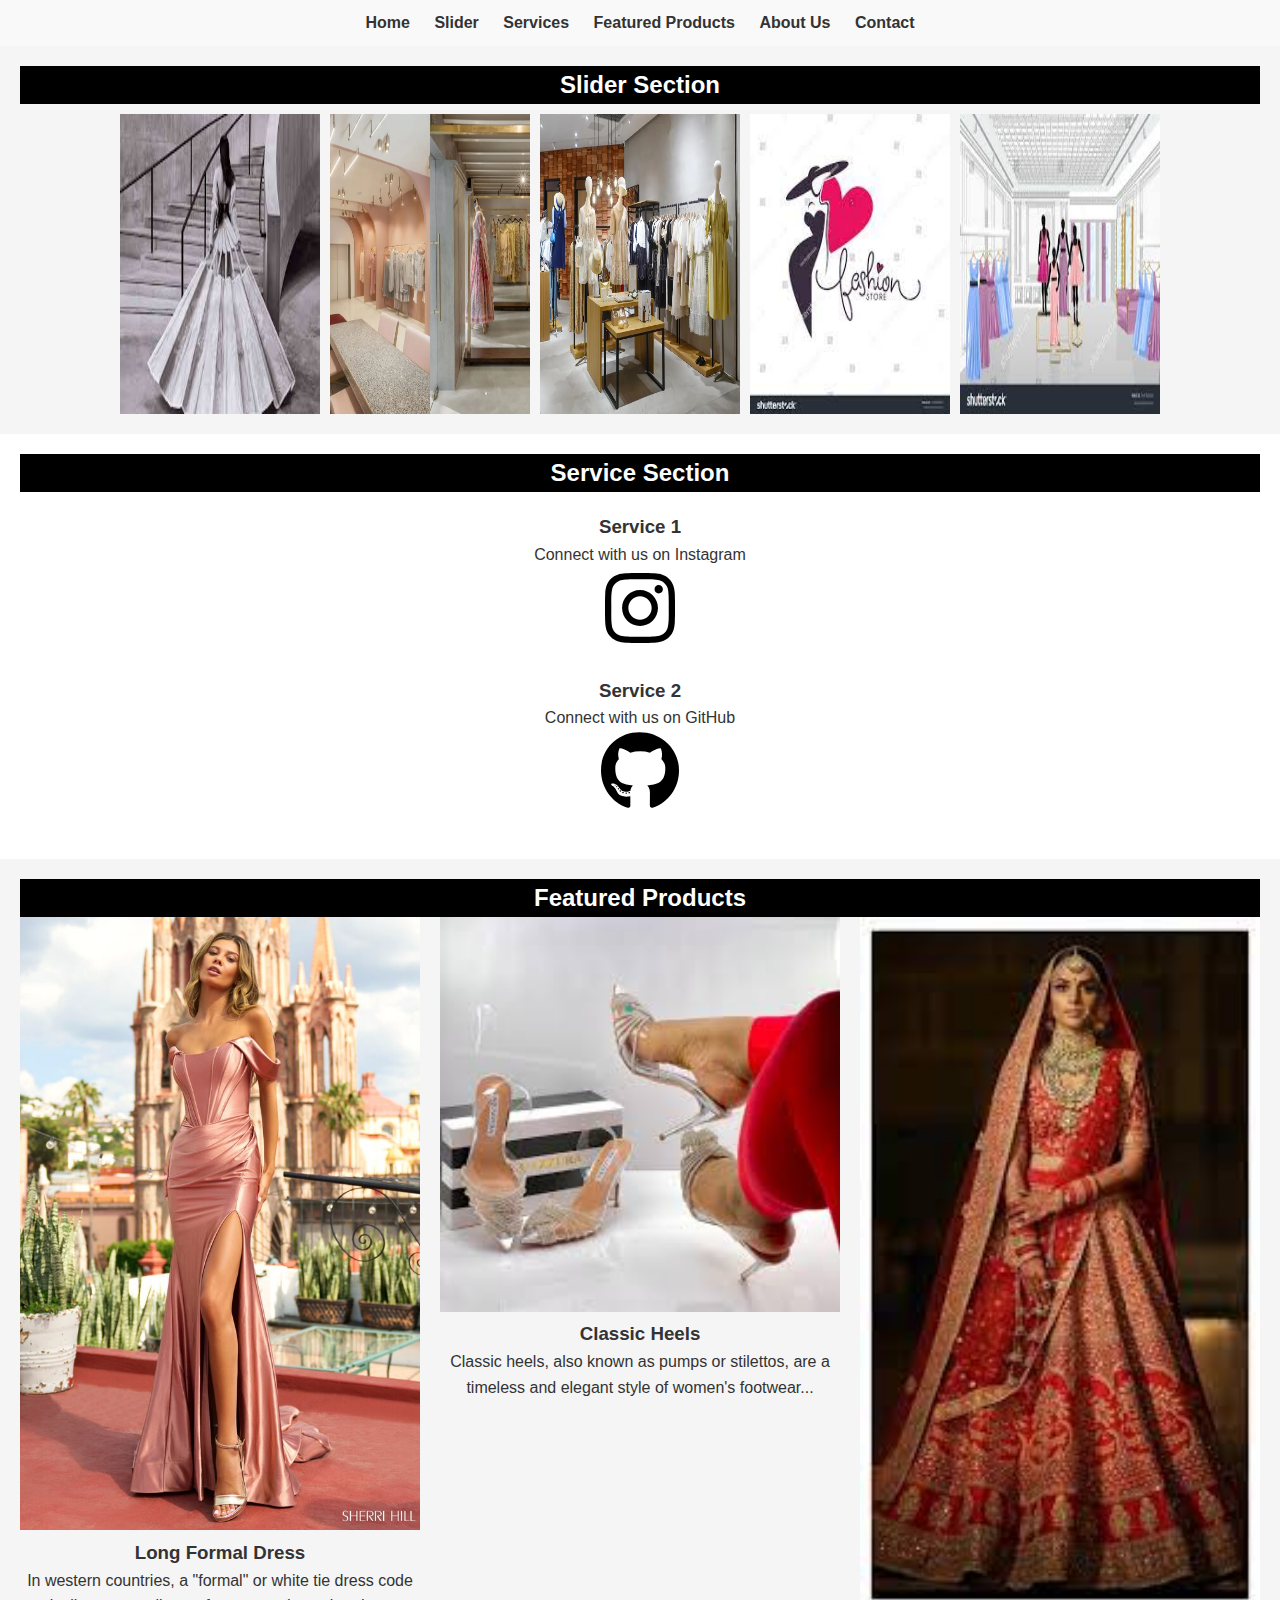
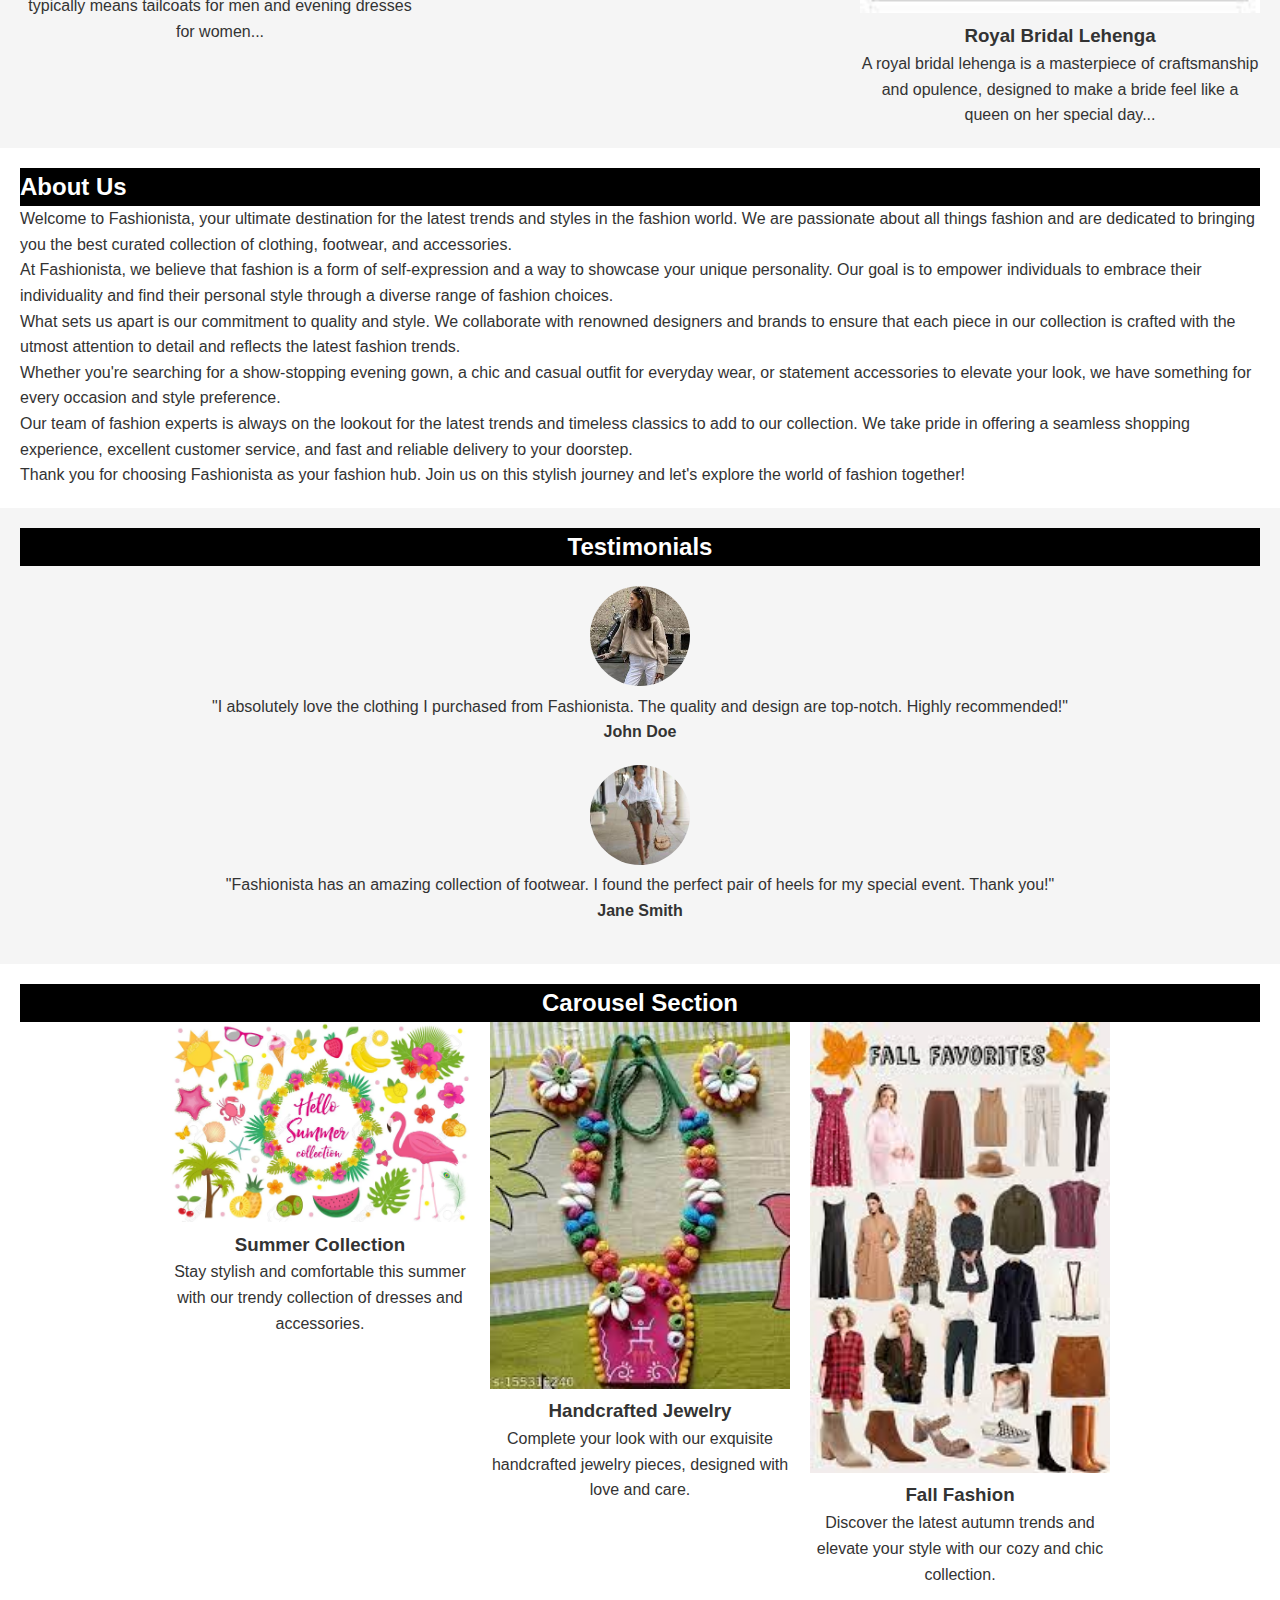
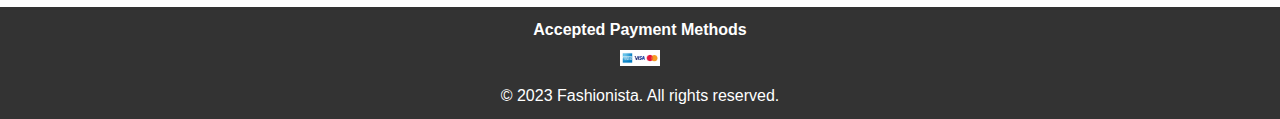
<file: web.html>
<!DOCTYPE html>
<html lang="en">
<head>
  <meta charset="UTF-8">
  <meta name="viewport" content="width=device-width, initial-scale=1.0">
  <title>Fashionista | Your Fashion Hub</title>
  <link rel="stylesheet" href="style.css">
</head>
<body>
  <!-- Navbar -->
  <nav>
    <ul>
      <li><a href="#">Home</a></li>
      <li><a href="#">Slider</a></li>
      <li><a href="#">Services</a></li>
      <li><a href="#">Featured Products</a></li>
      <li><a href="#">About Us</a></li>
      <li><a href="#">Contact</a></li>
    </ul>
  </nav>

  <!-- Slider section -->
  <section id="slider">
    <h2 style="background-color: black; color: white;">Slider Section</h2>
    <div class="slider-container">
      <img src="./images/img2.jpg" style="height: 300px;width: 200px;" alt="Slider Image 2">
      <img src="./images/img3.jpg" style="height: 300px;width: 200px;" alt="Slider Image 3">
      <img src="./images/img4.jpg" style="height: 300px;width: 200px;" alt="Slider Image 4">
      <img src="./images/img5.jpg" style="height: 300px;width: 200px;" alt="Slider Image 4">
      <img src="./images/img6.jpg" style="height: 300px;width: 200px;" alt="Slider Image 4">
    </div>
  </section>

  <!-- Service section -->
  <section id="service">
    <h2 style="background-color: black; color: white;">Service Section</h2>
    <div class="service-items">
      <div class="service-item">
        <h3>Service 1</h3>
        <p>Connect with us on Instagram</p>
        <img src="./images/instagram.svg" alt="Instagram">
      </div>
      <div class="service-item">
        <h3>Service 2</h3>
        <p>Connect with us on GitHub</p>
        <img src="./images/github.svg" alt="GitHub">
      </div>
    </div>
  </section>

  <!-- Feature section -->
  <section id="feature">
    <h2 style="background-color: black; color: white;">Featured Products</h2>
    <div class="featured-products">
      <div class="product">
        <img src="./images/product1.jpg" alt="Product 1">
        <h3>Long Formal Dress</h3>
        <p>In western countries, a "formal" or white tie dress code typically means tailcoats for men and evening dresses for women...</p>
      </div>
      <div class="product">
        <img src="./images/product2.jpg" alt="Product 2">
        <h3>Classic Heels</h3>
        <p>Classic heels, also known as pumps or stilettos, are a timeless and elegant style of women's footwear...</p>
      </div>
      <div class="product">
        <img src="./images/cap.jpg" alt="Product 3">
        <h3>Royal Bridal Lehenga</h3>
        <p>A royal bridal lehenga is a masterpiece of craftsmanship and opulence, designed to make a bride feel like a queen on her special day...</p>
      </div>
    </div>
  </section>

  <!-- About Us section -->
  <section id="about-us">
    <h2 style="background-color: black; color: white;">About Us</h2>
    <p>Welcome to Fashionista, your ultimate destination for the latest trends and styles in the fashion world. We are passionate about all things fashion and are dedicated to bringing you the best curated collection of clothing, footwear, and accessories.</p>
    <p>At Fashionista, we believe that fashion is a form of self-expression and a way to showcase your unique personality. Our goal is to empower individuals to embrace their individuality and find their personal style through a diverse range of fashion choices.</p>
    <p>What sets us apart is our commitment to quality and style. We collaborate with renowned designers and brands to ensure that each piece in our collection is crafted with the utmost attention to detail and reflects the latest fashion trends.</p>
    <p>Whether you're searching for a show-stopping evening gown, a chic and casual outfit for everyday wear, or statement accessories to elevate your look, we have something for every occasion and style preference.</p>
    <p>Our team of fashion experts is always on the lookout for the latest trends and timeless classics to add to our collection. We take pride in offering a seamless shopping experience, excellent customer service, and fast and reliable delivery to your doorstep.</p>
    <p>Thank you for choosing Fashionista as your fashion hub. Join us on this stylish journey and let's explore the world of fashion together!</p>
  </section>

  <!-- Testimonial section -->
  <section id="testimonial">
    <h2 style="background-color: black; color: white;">Testimonials</h2>
    <div class="testimonial-container">
      <div class="testimonial-item">
        <img src="./images/cus2.jpg" alt="Customer 1">
        <p>"I absolutely love the clothing I purchased from Fashionista. The quality and design are top-notch. Highly recommended!"</p>
        <h4>John Doe</h4>
      </div>
      <div class="testimonial-item">
        <img src="./images/cus1.jpg" alt="Customer 2">
        <p>"Fashionista has an amazing collection of footwear. I found the perfect pair of heels for my special event. Thank you!"</p>
        <h4>Jane Smith</h4>
      </div>
    </div>
  </section>

 <!-- Carousel section -->
<section id="carousel">
  <h2 style="background-color: black; color: white;">Carousel Section</h2>
  <div class="carousel-container">
    <div class="carousel-item">
      <img src="./images/summer.jpg" alt="Carousel Image 1">
      <div class="carousel-caption">
        <h3>Summer Collection</h3>
        <p>Stay stylish and comfortable this summer with our trendy collection of dresses and accessories.</p>
      </div>
    </div>
    <div class="carousel-item">
      <img src="./images/hand.jpg" alt="Carousel Image 2">
      <div class="carousel-caption">
        <h3>Handcrafted Jewelry</h3>
        <p>Complete your look with our exquisite handcrafted jewelry pieces, designed with love and care.</p>
      </div>
    </div>
    <div class="carousel-item">
      <img src="./images/fall.jpg" alt="Carousel Image 3">
      <div class="carousel-caption">
        <h3>Fall Fashion</h3>
        <p>Discover the latest autumn trends and elevate your style with our cozy and chic collection.</p>
      </div>
    </div>
  </div>
</section>


  <!-- Footer -->
  <footer>
    <div class="payment-methods">
      <h4>Accepted Payment Methods</h4>
      <ul>
        <li><img src="./images/visa.png" alt="Visa"></li>
      </ul>
    </div>
    <p>&copy; 2023 Fashionista. All rights reserved.</p>
  </footer>
</body>
</html>
</file>
<file: style.css>
body, h1, h2, h3, h4, h5, h6, p, ul, li {
  margin: 0;
  padding: 0;
}

body {
  font-family: Arial, sans-serif;
  line-height: 1.6;
  color: #333;
}

/* Navbar styling */
nav {
  background-color: #f9f9f9;
  padding: 10px;
  text-align: center;
}

nav ul {
  list-style: none;
}

nav li {
  display: inline-block;
  margin: 0 10px;
}

nav a {
  text-decoration: none;
  color: #333;
  font-weight: bold;
}

/* Slider section styling */
#slider {
  background-color: #f5f5f5;
  padding: 20px;
  text-align: center;
}

.slider-container {
  display: flex;
  justify-content: center;
  align-items: center;
  margin-top: 10px;
}

.slider-container img {
  margin: 0 5px;
}

/* Service section styling */
#service {
  padding: 20px;
  text-align: center;
}

.service-item {
  margin: 20px;
}

.service-item img {
  height: 80px;
}

/* Featured Products section styling */
#feature {
  background-color: #f5f5f5;
  padding: 20px;
  text-align: center;
}

.featured-products {
  display: grid;
  grid-template-columns: repeat(auto-fit, minmax(250px, 1fr));
  gap: 20px;
}

.product img {
  width: 100%;
  height: auto;
}

/* About Us section styling */
#about-us {
  padding: 20px;
}

/* Testimonials section styling */
#testimonial {
  background-color: #f5f5f5;
  padding: 20px;
  text-align: center;
}

.testimonial-item {
  margin: 20px;
}

.testimonial-item img {
  border-radius: 50%;
  width: 100px;
  height: 100px;
  object-fit: cover;
}

/* Carousel section styling */
#carousel {
  padding: 20px;
  text-align: center;
}

.carousel-container {
  display: flex;
  flex-wrap: wrap;
  justify-content: center;
  gap: 20px;
}

.carousel-item {
  max-width: 300px;
  text-align: center;
}

.carousel-item img {
  width: 100%;
  height: auto;
}

/* Footer styling */
footer {
  background-color: #333;
  color: #fff;
  text-align: center;
  padding: 10px;
}

footer p {
  margin-top: 10px;
}

.payment-methods {
  margin-bottom: 10px;
}

.payment-methods h4 {
  margin-bottom: 5px;
}

.payment-methods img {
  width: 40px;
  height: auto;
  margin: 0 5px;
}

/* Media query for responsiveness */
@media (max-width: 768px) {
  .featured-products, .carousel-container {
    grid-template-columns: repeat(auto-fit, minmax(200px, 1fr));
  }
}
</file>
